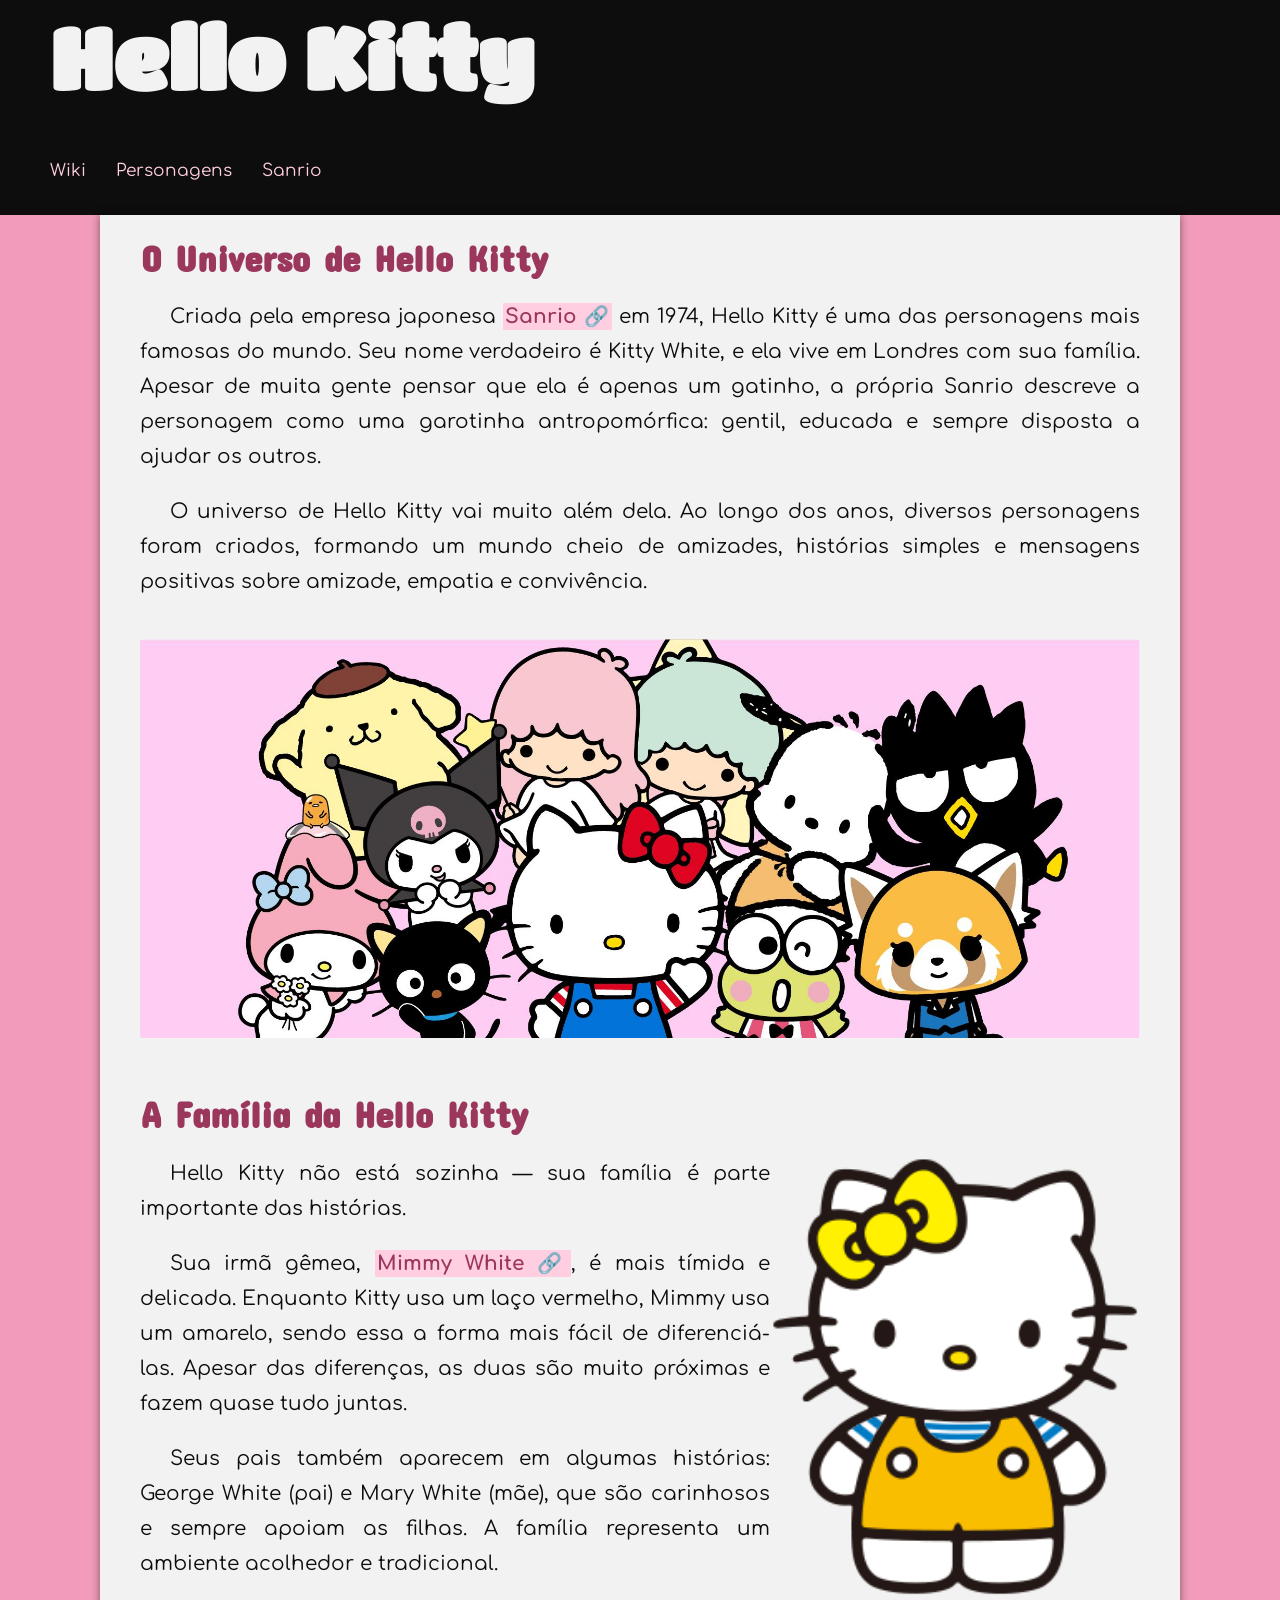
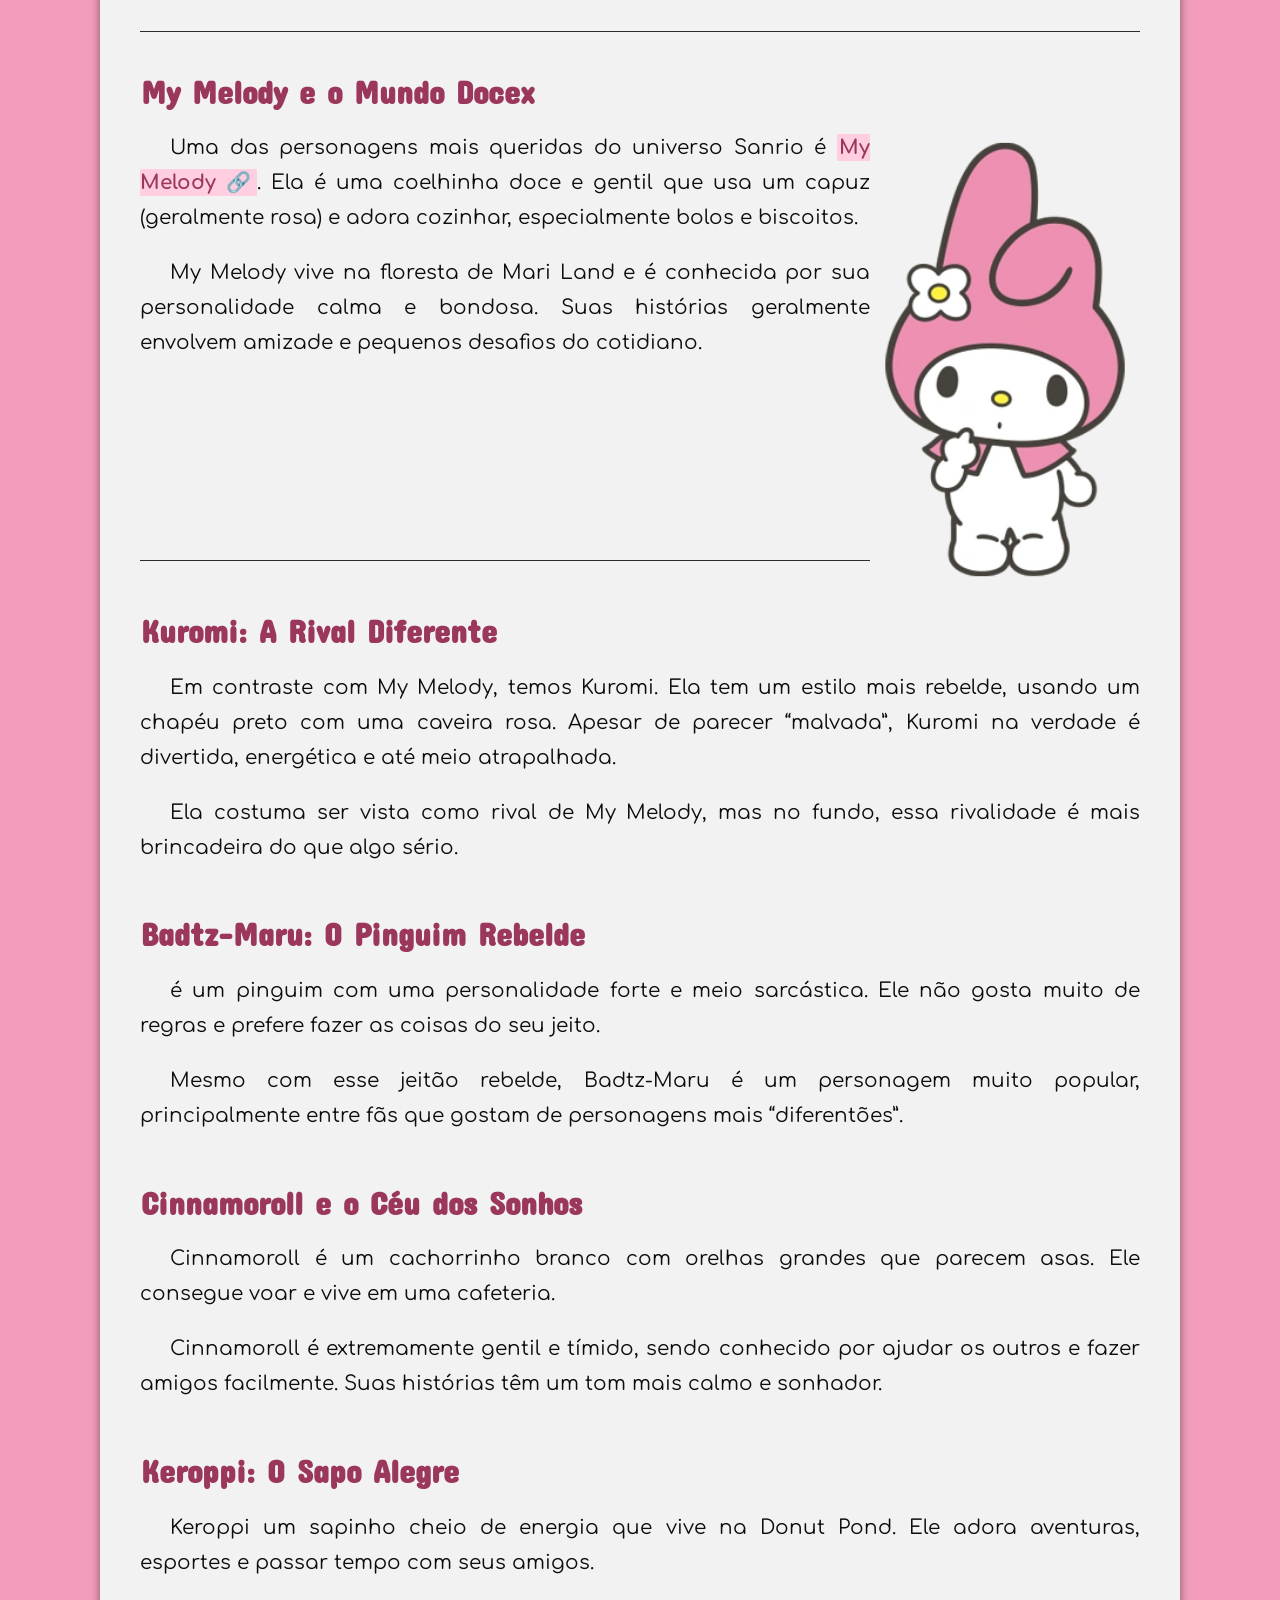
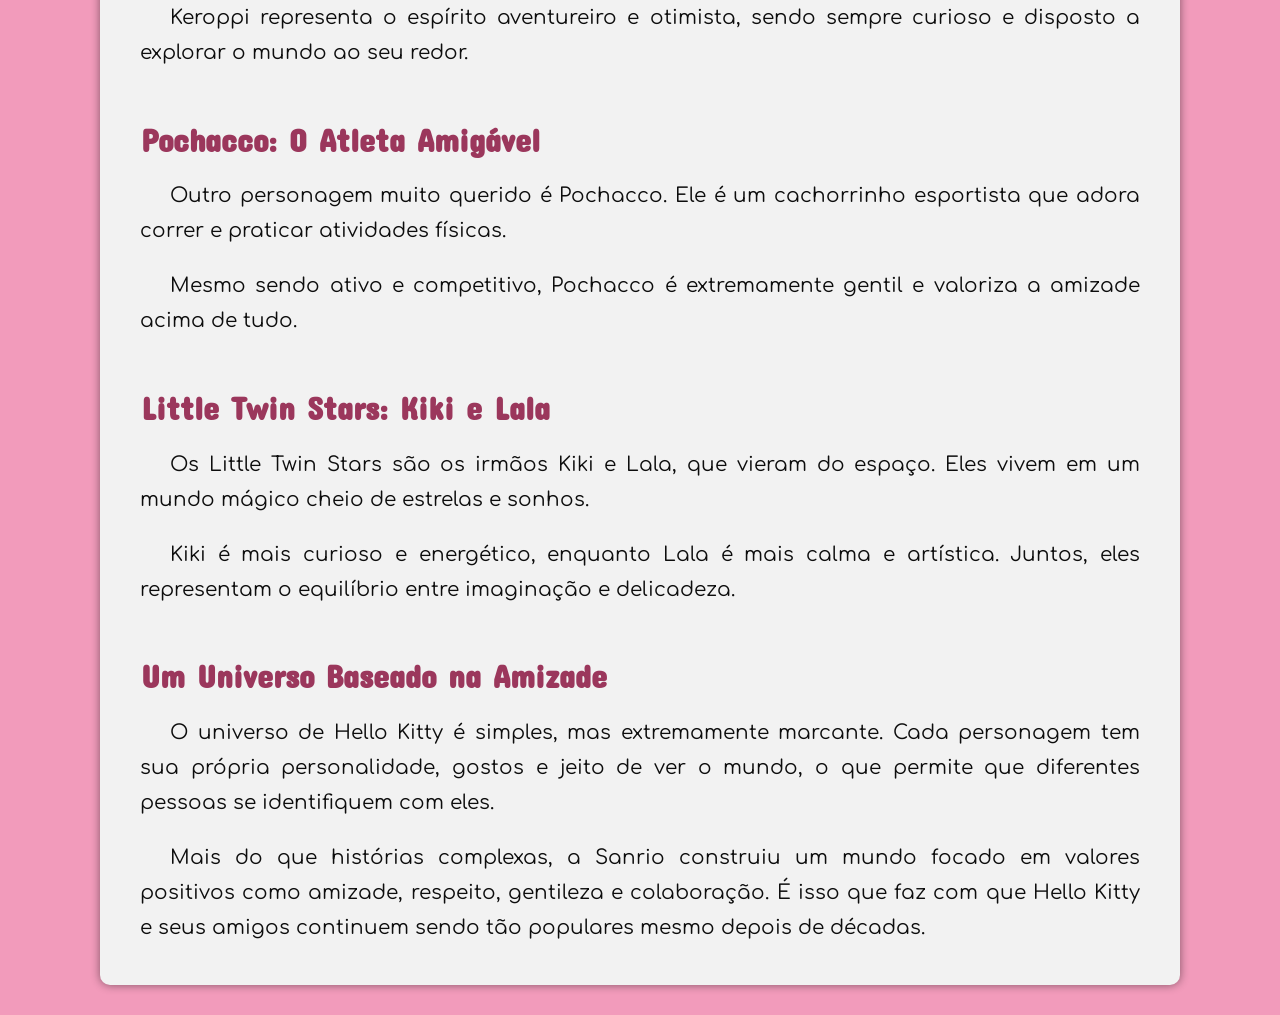
<file: index.html>
<!DOCTYPE html>
<html lang="pt-br">
<head>
    <meta charset="UTF-8">
    <meta name="viewport" content="width=device-width, initial-scale=1.0">
    <title>Hello Kitty</title>
    <link rel="stylesheet" href="kitty.css">
    <link rel="shortcut icon" href="favicon/Site-favicon.ico" type="image/x-icon">
</head>
<body>
    <header>
        <h1>Hello Kitty</h1>
        <nav>
            <a href="https://hellokitty.fandom.com/wiki/Hello_Kitty" target="_blank" rel="noopener noreferrer">Wiki</a>

            <div class="menu-personagens">
                <a href="#" >Personagens</a>

                <div class="sub-menu-personagens">
                    <ul>
                        <li>
                            <a href="mimmy.html">> Mimmy White</a>
                        </li>
                        <li>
                            <a href="melody.html">> Melody</a>
                        </li>
                        <li>
                            <a href="#"> > Kuromi</a>
                        </li>
                    </ul>
                </div>
            </div>

            <a href="sanrio.html">Sanrio</a>
        </nav>
    </header>
    <main>
        <article>
            <h1>
                O Universo de Hello Kitty
            </h1>
            <p>
                Criada pela empresa japonesa <a href="sanrio.html" class="externo" target="_self" rel="noopener noreferrer">Sanrio</a> em 1974, Hello Kitty é uma das personagens mais famosas do mundo. Seu nome verdadeiro é Kitty White, e ela vive em Londres com sua família. Apesar de muita gente pensar que ela é apenas um gatinho, a própria Sanrio descreve a personagem como uma garotinha antropomórfica: gentil, educada e sempre disposta a ajudar os outros.
            </p>
            <p>
                O universo de Hello Kitty vai muito além dela. Ao longo dos anos, diversos personagens foram criados, formando um mundo cheio de amizades, histórias simples e mensagens positivas sobre amizade, empatia e convivência.
            </p>
            <img src="images/fundo-hello-kitty.jpg" alt="family" id="img-family">

            <h1>
                A Família da Hello Kitty
            </h1>

            <img src="images/Sanrio_Characters_Mimmy_Infobox.webp" alt="" id="img-mimmy">

            <div id="text-mimmy">
                <p>
                    Hello Kitty não está sozinha — sua família é parte importante das histórias.
                </p>
                <p>
                    Sua irmã gêmea, <a href="mimmy.html" class="externo" >Mimmy White</a>, é mais tímida e delicada. Enquanto Kitty usa um laço vermelho, Mimmy usa um amarelo, sendo essa a forma mais fácil de diferenciá-las. Apesar das diferenças, as duas são muito próximas e fazem quase tudo juntas.
                </p>
                <p>
                    Seus pais também aparecem em algumas histórias: George White (pai) e Mary White (mãe), que são carinhosos e sempre apoiam as filhas. A família representa um ambiente acolhedor e tradicional.
                </p>
            </div><hr>
            
            
            <h2 id="h2-melody">
                My Melody e o Mundo Docex
            </h2>
            
            <img src="images/Sanrio_Characters_My_Melody_Image030.webp" alt="" id="img-melody">
            <div id="text-melody">
                <p>
                    Uma das personagens mais queridas do universo Sanrio é <a href="melody.html" class="externo">My Melody</a>. Ela é uma coelhinha doce e gentil que usa um capuz (geralmente rosa) e adora cozinhar, especialmente bolos e biscoitos.
                </p>
                <p>
                    My Melody vive na floresta de Mari Land e é conhecida por sua personalidade calma e bondosa. Suas histórias geralmente envolvem amizade e pequenos desafios do cotidiano.
                </p>
            </div><hr>
            
            <h2>
                Kuromi: A Rival Diferente
            </h2>
            <p>
                Em contraste com My Melody, temos Kuromi. Ela tem um estilo mais rebelde, usando um chapéu preto com uma caveira rosa. Apesar de parecer “malvada”, Kuromi na verdade é divertida, energética e até meio atrapalhada.</p>
            <p>
                Ela costuma ser vista como rival de My Melody, mas no fundo, essa rivalidade é mais brincadeira do que algo sério.
            </p>
                
            <h2>
                Badtz-Maru: O Pinguim Rebelde
            </h2>
            <p>
                é um pinguim com uma personalidade forte e meio sarcástica. Ele não gosta muito de regras e prefere fazer as coisas do seu jeito.
            </p>
            <p>
                Mesmo com esse jeitão rebelde, Badtz-Maru é um personagem muito popular, principalmente entre fãs que gostam de personagens mais “diferentões”.
            </p>
                
            <h2>
                Cinnamoroll e o Céu dos Sonhos
            </h2>
            <p>
                Cinnamoroll é um cachorrinho branco com orelhas grandes que parecem asas. Ele consegue voar e vive em uma cafeteria.
            </p>
            <p>
                Cinnamoroll é extremamente gentil e tímido, sendo conhecido por ajudar os outros e fazer amigos facilmente. Suas histórias têm um tom mais calmo e sonhador.</p>

            <h2>
                Keroppi: O Sapo Alegre
            </h2>
            <p>
                Keroppi um sapinho cheio de energia que vive na Donut Pond. Ele adora aventuras, esportes e passar tempo com seus amigos.
            </p>
            <p>
                Keroppi representa o espírito aventureiro e otimista, sendo sempre curioso e disposto a explorar o mundo ao seu redor.
            </p>

            <h2>
                Pochacco: O Atleta Amigável
            </h2>
            <p>
                Outro personagem muito querido é Pochacco. Ele é um cachorrinho esportista que adora correr e praticar atividades físicas.
            </p>
            <p>
                Mesmo sendo ativo e competitivo, Pochacco é extremamente gentil e valoriza a amizade acima de tudo.
            </p>

            <h2>
                Little Twin Stars: Kiki e Lala
            </h2>
            <p>
                Os Little Twin Stars são os irmãos Kiki e Lala, que vieram do espaço. Eles vivem em um mundo mágico cheio de estrelas e sonhos.</p>
            <p>
                Kiki é mais curioso e energético, enquanto Lala é mais calma e artística. Juntos, eles representam o equilíbrio entre imaginação e delicadeza.
            </p>

            <h2>
                Um Universo Baseado na Amizade
            </h2>
            <p>
                O universo de Hello Kitty é simples, mas extremamente marcante. Cada personagem tem sua própria personalidade, gostos e jeito de ver o mundo, o que permite que diferentes pessoas se identifiquem com eles.
            </p>
            <p>
                Mais do que histórias complexas, a Sanrio construiu um mundo focado em valores positivos como amizade, respeito, gentileza e colaboração. É isso que faz com que Hello Kitty e seus amigos continuem sendo tão populares mesmo depois de décadas.
            </p>

        </article>
    </main>
</body>
</html>
</file>
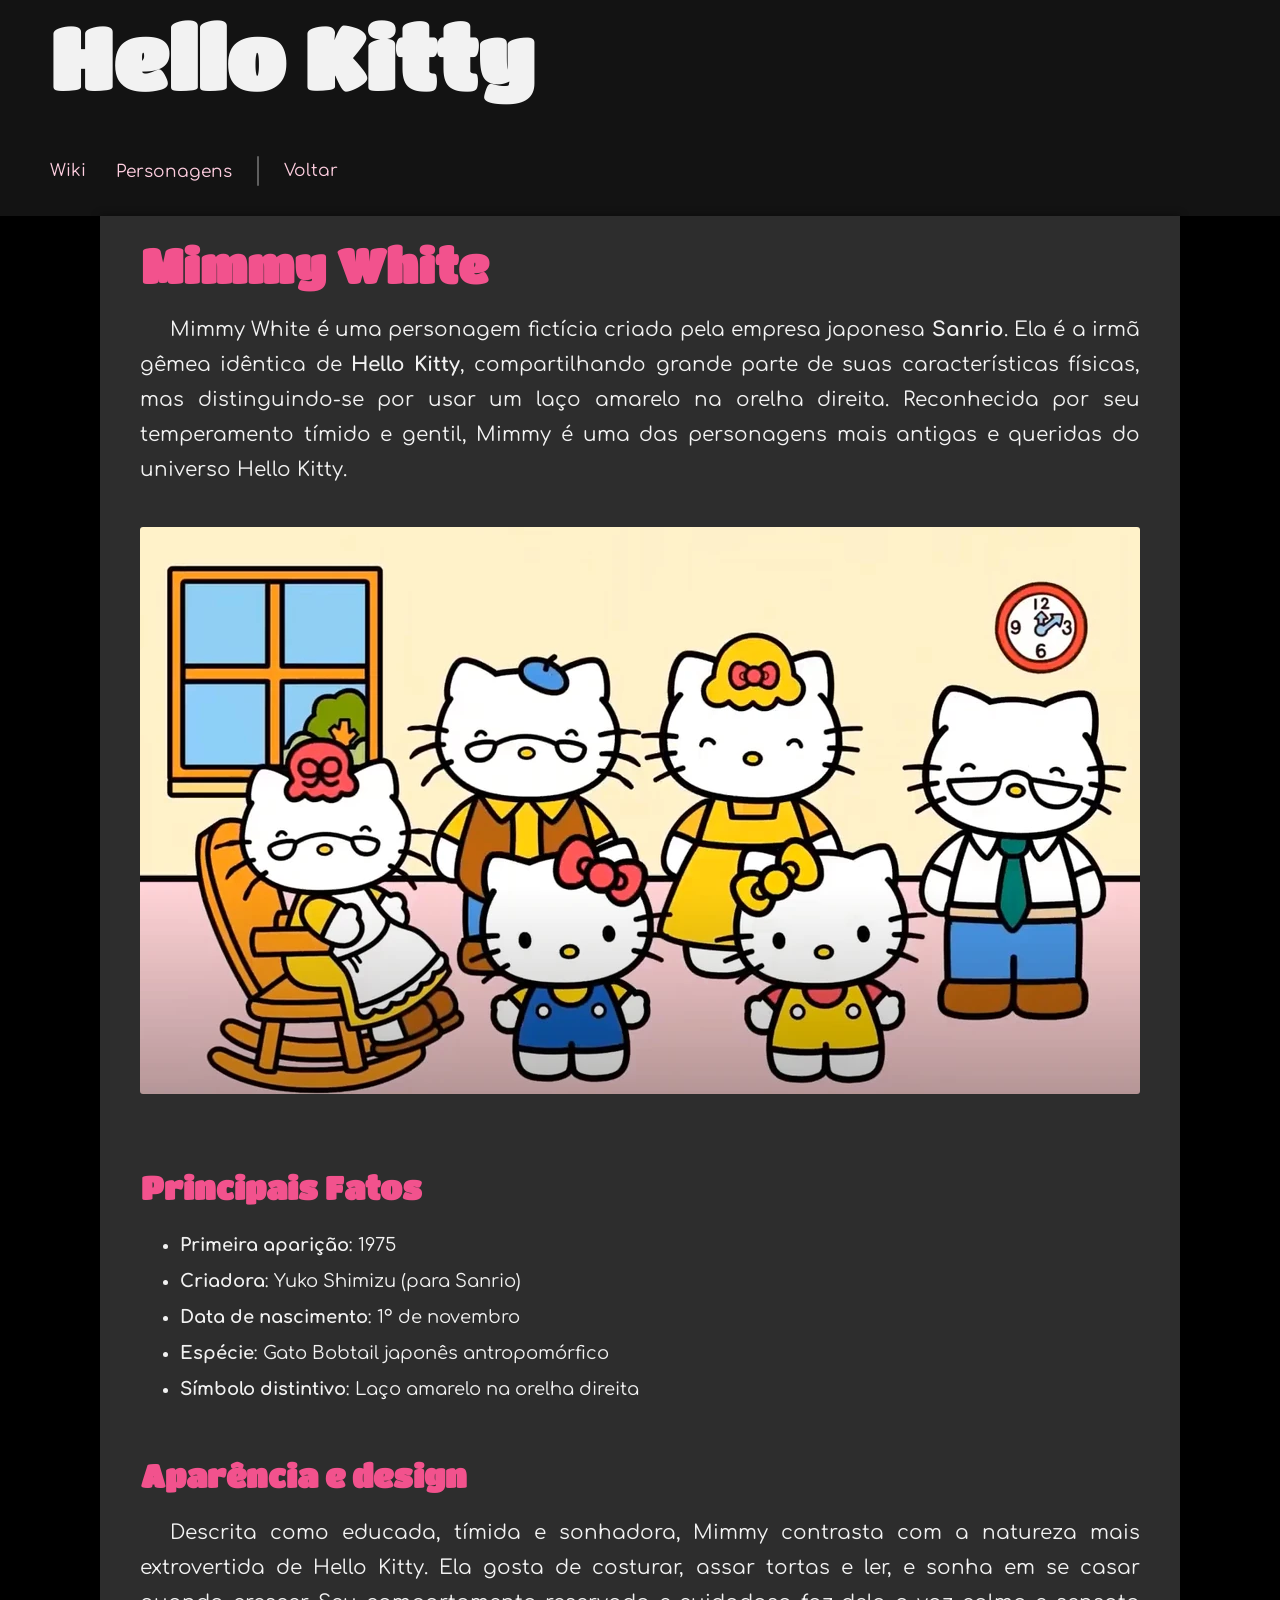
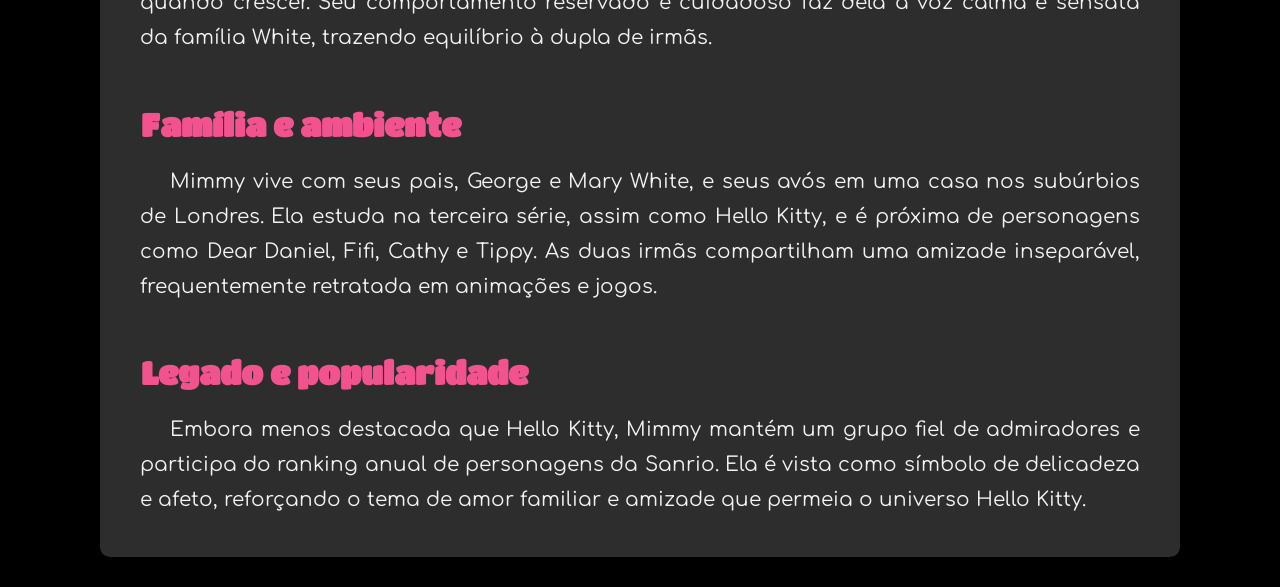
<file: mimmy.html>
<!DOCTYPE html>
<html lang="pt-br">
<head>
    <meta charset="UTF-8">
    <meta name="viewport" content="width=device-width, initial-scale=1.0">
    <title>Hello Kitty | Mimmy White</title>
    <link rel="stylesheet" href="kitty.css">
    <link rel="shortcut icon" href="favicon/Site-favicon.ico" type="image/x-icon">
    <style>

        :root {
            --cor1: #9b375c;
            --cor2: #F2528D;
            --cor3: #F29BBB;
            --cor4: #ffcee0;
            --cor5: #F2F2F2; 
            --cor11: #5f5f5f;
            --cor9: #2d2d2d;
            --cor7: #222222;
            --cor10: #131313;
            --cor6: #0D0D0D;
            --cor8: #000000;

            --fonte-kitty: 'Kitty', 'Titan One', cursive;
            --fonte-destaque: 'Concert One', cursive;
            --fonte-normal: 'Comfortaa', sans-serif;
        }

        body {
            background-color: var(--cor8);  
        }

        header {
            background-color: var(--cor10);
        }

        main h1 {
            font-family: var(--fonte-kitty);
            color: var(--cor2);
            font-size: 3em;
        }

        main h2 {
            font-family: var(--fonte-kitty);
            color: var(--cor2);
            margin-bottom: 20px;
        }

        main {
            background-color: var(--cor9);
        }
        
        main p {
            color: var(--cor5);
        }
    </style>
</head>
<body>
    <header>
        <h1>Hello Kitty</h1>
        <nav>
            <a href="https://hellokitty.fandom.com/wiki/Hello_Kitty" target="_blank" rel="noopener noreferrer">Wiki</a>

            <div class="menu-personagens">
                <a href="#" >Personagens</a>

                <div class="sub-menu-personagens">
                    <ul>
                        <li>
                            <a href="mimmy.html">> Mimmy White</a>
                        </li>
                        <li>
                            <a href="melody.html">> Melody</a>
                        </li>
                        <li>
                            <a href="#"> > Kuromi</a>
                        </li>
                    </ul>
                </div>
            </div>
            
            <div id="linha-nav"></div>
            <a href="index.html" id="back-nav">Voltar</a>
        </nav>
    </header>

    <main>
        <article>
            <h1>Mimmy White</h1>

            <p>Mimmy White é uma personagem fictícia criada pela empresa japonesa <strong>Sanrio</strong>. Ela é a irmã gêmea idêntica de <strong>Hello Kitty</strong>, compartilhando grande parte de suas características físicas, mas distinguindo-se por usar um laço amarelo na orelha direita. Reconhecida por seu temperamento tímido e gentil, Mimmy é uma das personagens mais antigas e queridas do universo Hello Kitty.</p>
            <img src="images/Hello_Kitty_and_her_family.PNG.webp" alt="mimmy">

            <aside>
                <h2>Principais Fatos</h2>
                <ul>
                    <li><strong>Primeira aparição</strong>: 1975</li>
                    <li><strong>Criadora</strong>: Yuko Shimizu (para Sanrio)</li>
                    <li><strong>Data de nascimento</strong>: 1º de novembro</li>
                    <li><strong>Espécie</strong>: Gato Bobtail japonês antropomórfico</li>
                    <li><strong>Símbolo distintivo</strong>: Laço amarelo na orelha direita</li>
                </ul>
            </aside>
            <h2>Aparência e design</h2>

            <p>Descrita como educada, tímida e sonhadora, Mimmy contrasta com a natureza mais extrovertida de Hello Kitty. Ela gosta de costurar, assar tortas e ler, e sonha em se casar quando crescer. Seu comportamento reservado e cuidadoso faz dela a voz calma e sensata da família White, trazendo equilíbrio à dupla de irmãs. </p>
            
            <h2>Família e ambiente</h2>

            <p>Mimmy vive com seus pais, George e Mary White, e seus avós em uma casa nos subúrbios de Londres. Ela estuda na terceira série, assim como Hello Kitty, e é próxima de personagens como Dear Daniel, Fifi, Cathy e Tippy. As duas irmãs compartilham uma amizade inseparável, frequentemente retratada em animações e jogos. </p>
            
            <h2>Legado e popularidade</h2>

            <p>Embora menos destacada que Hello Kitty, Mimmy mantém um grupo fiel de admiradores e participa do ranking anual de personagens da Sanrio. Ela é vista como símbolo de delicadeza e afeto, reforçando o tema de amor familiar e amizade que permeia o universo Hello Kitty.</p>
        </article>
    </main>
</body>
</html>
</file>
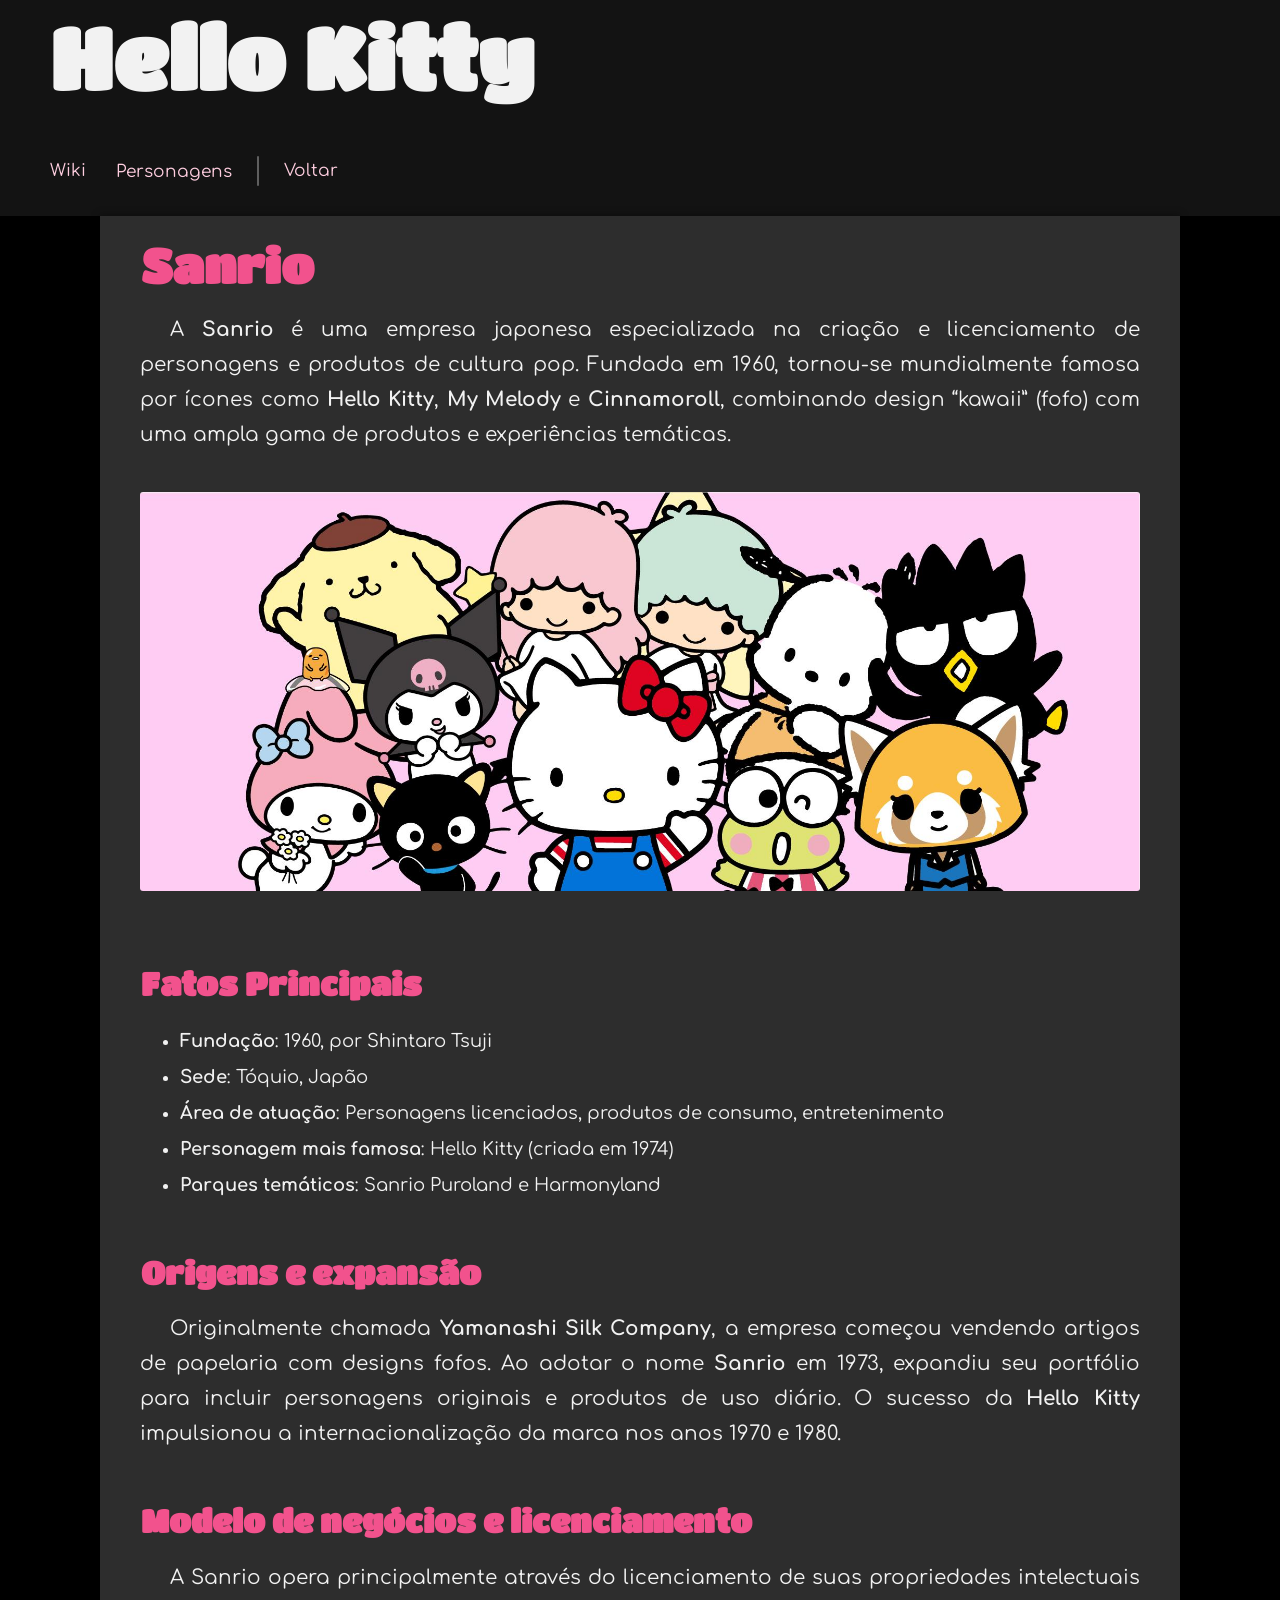
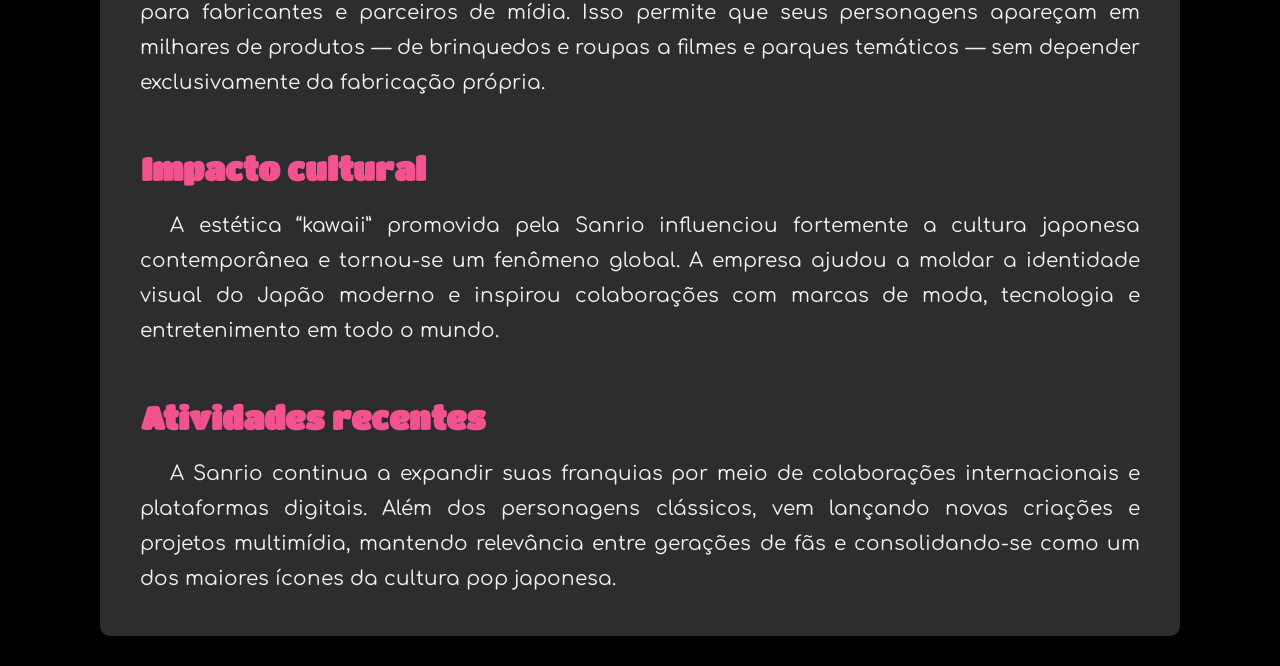
<file: sanrio.html>
<!DOCTYPE html>
<html lang="pt-br">
<head>
    <meta charset="UTF-8">
    <meta name="viewport" content="width=device-width, initial-scale=1.0">
    <title>Hello Kitty | Sanrio</title>
    <link rel="stylesheet" href="kitty.css">
    <link rel="shortcut icon" href="favicon/Site-favicon.ico" type="image/x-icon">
    <style>

        :root {
            --cor1: #9b375c;
            --cor2: #F2528D;
            --cor3: #F29BBB;
            --cor4: #ffcee0;
            --cor5: #F2F2F2; 
            --cor11: #5f5f5f;
            --cor9: #2d2d2d;
            --cor7: #222222;
            --cor10: #131313;
            --cor6: #0D0D0D;
            --cor8: #000000;

            --fonte-kitty: 'Kitty', 'Titan One', cursive;
            --fonte-destaque: 'Concert One', cursive;
            --fonte-normal: 'Comfortaa', sans-serif;
        }

        body {
            background-color: var(--cor8);  
        }

        header {
            background-color: var(--cor10);
        }

        main h1 {
            font-family: var(--fonte-kitty);
            color: var(--cor2);
            font-size: 3em;
        }

        main h2 {
            font-family: var(--fonte-kitty);
            color: var(--cor2);
            margin-bottom: 20px;
        }

        main {
            background-color: var(--cor9);
        }
        
        main p {
            color: var(--cor5);
        }
    </style>
</head>
<body>
    <header>
        <h1>Hello Kitty</h1>
        <nav>
            <a href="https://hellokitty.fandom.com/wiki/Hello_Kitty" target="_blank" rel="noopener noreferrer">Wiki</a>

            <div class="menu-personagens">
                <a href="#img-family" >Personagens</a>

                <div class="sub-menu-personagens">
                    <ul>
                        <li>
                            <a href="mimmy.html">> Mimmy White</a>
                        </li>
                        <li>
                            <a href="melody.html">> Melody</a>
                        </li>
                        <li>
                            <a href="#"> > Kuromi</a>
                        </li>
                    </ul>
                </div>
            </div>

            <div id="linha-nav"></div>
            <a href="index.html" id="back-nav">Voltar</a>
        </nav>
    </header>

    <main>
        <article>
            <h1>
                Sanrio
            </h1>
            <p
            >A <strong>Sanrio</strong> é uma empresa japonesa especializada na criação e licenciamento de personagens e produtos de cultura pop. Fundada em 1960, tornou-se mundialmente famosa por ícones como <strong>Hello Kitty</strong>, <strong>My Melody</strong> e <strong>Cinnamoroll</strong>, combinando design “kawaii” (fofo) com uma ampla gama de produtos e experiências temáticas.
            </p>
            <img src="images/fundo-hello-kitty.jpg" alt="hello kitty">
                <aside>
                    <h2>
                        Fatos Principais
                    </h2>
                    <ul>
                        <li>
                            <strong>Fundação</strong>: 1960, por Shintaro Tsuji
                        </li>
                        <li>
                            <strong>Sede</strong>: Tóquio, Japão
                        </li>
                        <li>
                            <strong>Área de atuação</strong>: Personagens licenciados, produtos de consumo, entretenimento
                        </li>
                        <li>
                            <strong>Personagem mais famosa</strong>: Hello Kitty (criada em 1974)
                        </li>
                        <li>
                            <strong>Parques temáticos</strong>: Sanrio Puroland e Harmonyland
                        </li>
                    </ul>
                </aside>
            <h2>Origens e expansão</h2>
            
            <p>
                Originalmente chamada <strong>Yamanashi Silk Company</strong>, a empresa começou vendendo artigos de papelaria com designs fofos. Ao adotar o nome <strong>Sanrio</strong> em 1973, expandiu seu portfólio para incluir personagens originais e produtos de uso diário. O sucesso da <strong>Hello Kitty</strong> impulsionou a internacionalização da marca nos anos 1970 e 1980.
            </p>
            <h2>
                Modelo de negócios e licenciamento
            </h2>
            <p>
                A Sanrio opera principalmente através do licenciamento de suas propriedades intelectuais para fabricantes e parceiros de mídia. Isso permite que seus personagens apareçam em milhares de produtos — de brinquedos e roupas a filmes e parques temáticos — sem depender exclusivamente da fabricação própria.
            </p>
            <h2>
                Impacto cultural
            </h2>
            <p>
                A estética “kawaii” promovida pela Sanrio influenciou fortemente a cultura japonesa contemporânea e tornou-se um fenômeno global. A empresa ajudou a moldar a identidade visual do Japão moderno e inspirou colaborações com marcas de moda, tecnologia e entretenimento em todo o mundo.
            </p>
            <h2>
                Atividades recentes
            </h2>
            <p>
                A Sanrio continua a expandir suas franquias por meio de colaborações internacionais e plataformas digitais. Além dos personagens clássicos, vem lançando novas criações e projetos multimídia, mantendo relevância entre gerações de fãs e consolidando-se como um dos maiores ícones da cultura pop japonesa.
            </p>
        </article>
    </main>
</body>
</html>
</file>
<file: kitty.css>
@charset "UTF-8";

@import url('https://fonts.googleapis.com/css2?family=Titan+One&display=swap');

@import url('https://fonts.googleapis.com/css2?family=Open+Sans:ital,wght@0,300..800;1,300..800&display=swap');

@import url('https://fonts.googleapis.com/css2?family=Comfortaa:wght@300..700&display=swap');

@import url('https://fonts.googleapis.com/css2?family=Concert+One&display=swap');

/* CSS Document */

/*

.fazer parte externa da melody

.fazer parte externa da mimmy

.arrumar header pra celular (o h1 ta muito grande, talevz arrumei o navpra cell)

.arrumar main pra celular (a partir do mimmy da bugado)


*/

:root {
    --cor1: #9b375c;
    --cor2: #F2528D;
    --cor3: #F29BBB;
    --cor4: #ffcee0;
    --cor5: #F2F2F2; 
    --cor11: #5f5f5f;
    --cor9: #2d2d2d;
    --cor7: #222222;
    --cor10: #131313;
    --cor6: #0D0D0D;
    --cor8: #000000;

    --fonte-kitty: 'Kitty', 'Titan One', cursive;
    --fonte-destaque: 'Concert One', cursive;
    --fonte-normal: 'Comfortaa', sans-serif;
}

* {
    margin: 0px;
    padding: 0px;
}

body {
    background-color: var(--cor3);
    font-family: var(--fonte-normal);
}

header {
    background-color: var(--cor6);
    width: 100%;
    min-height: 200px;
}

header > h1 {
    font-family: var(--fonte-kitty);
    color: var(--cor5);
    padding-left: 50px;
    padding-top: 7px;
    font-size: 5.4em;
    width: 100%;
}

nav {
    margin-top: 50px;
    margin-left: 45px;
    padding-bottom: 30px;
    display: flex;
    width: 700px;
}

nav > a {
    color: var(--cor4);
    text-decoration: none;
    font-size: 17px;
    font-family: var(--fonte-normal);
    padding: 5px;
    border-radius: 3px;
    margin-right: 20px;
}

nav > .menu-personagens > a {
    color: var(--cor4);
    text-decoration: none;
    font-size: 17px;
    font-family: var(--fonte-normal);
    padding: 5px;
    border-radius: 3px 3px 0px 0px;
    margin-right: 20px;
}

nav > a:hover {
    color: var(--cor2);
    background-color: var(--cor7);
    font-size: 19px;
    transition-duration: 0.4s;
    text-decoration: underline;
}

nav > .menu-personagens:hover > a {
    color: var(--cor2);
    background-color: var(--cor7);
    font-size: 19px;
    transition-duration: 0.4s;
    text-decoration: underline;
}

.menu-personagens {
    position: relative;
    display: flex;
    align-items: center;
}

.sub-menu-personagens {
    position: absolute;
    top: 100%;
    left: 0;

    background-color: var(--cor7);
    width: 100%;
    padding: 15px;
    border-radius: 0px 3px 3px 3px;

    display: none;
    z-index: 1000;
}

.sub-menu-personagens a {
    text-decoration: none;
    color: var(--cor5);
    font-weight: bold;
    padding: 5px;
    border-radius: 1px;
}

.sub-menu-personagens li {
    padding-bottom: 8px;
}

.sub-menu-personagens > ul {
    list-style-position: inside;
    list-style-type: none;
}

.sub-menu-personagens a:hover {
    text-decoration: underline;
    color: var(--cor3);
    background-color: var(--cor10);
    transition: 0.5s;
}

.menu-personagens:hover .sub-menu-personagens {
    display: block;
    transition: smooth;
}

#linha-nav {
    background-color:var(--cor11);
    width: 1.5px;
    height: 30px;
    margin: 20px 0;
    margin: 0;
    border-radius: 2px;
}

#back-nav {
    margin-left: 20px;
}

main {
    margin: auto;
    margin-bottom: 30px;
    min-width: 200px;
    max-width: 1000px;
    background-color: var(--cor5);
    padding: 20px;
    padding-left: 40px;
    padding-right: 40px;
    box-shadow: 0px 0px 10px rgba(0, 0, 0, 0.46);
    border-bottom-left-radius: 10px;
    border-bottom-right-radius: 10px;
}

main h1 { 
    font-family: var(--fonte-destaque);
    color: var(--cor1);
    padding: 0.7px;
    margin-bottom: 20px;
    font-size: 2.3em;
}

main h2 {
    font-family: var(--fonte-destaque);
    color: var(--cor1);
    font-size: 2em;
    padding: 0.7px;
    margin-bottom: 20px;
    margin-top: 50px;
    width: 100%;
    
}

main #h2-melody {
    margin-top: 0px;
    width: 500px;
}

main p {
    font-family: var(--fonte-normal);
    color: var(--cor6);
    text-indent: 30px;
    line-height: 1.75em;
    margin-bottom: 20px;    
    text-align: justify;
    font-size: 20px;
    width: 100%;
}

main #text-mimmy {
    width: 100%;
    margin-bottom: 50px;
}

main #text-melody {
    width: 100%;
    margin-bottom: 200px;
}

main a.externo {
    text-decoration: none;
    color: var(--cor1);
    background-color: var(--cor4);
    padding: 2px;
    border-radius: 1px;
    font-weight: bolder;
    transition-duration: 0.3s;
}

main a.externo:hover {
    text-decoration: underline;
}

aside > ul {
    margin-left: 40px;
    color: var(--cor5);
    line-height: 2em;
    margin-bottom: 20px;
    font-size: 18px;
}

a.externo::after { 
    content: '\00A0\1F517';
}

img {
    width: 100%;
    margin-top: 20px;
    margin-bottom: 20px;
    border-radius: 3px;
}

img:hover {
    transform: scale(1.02);
    transition-duration: 0.3s;
}

#img-family {
    width: 100%;
    margin-bottom: 50px;
}

#img-mimmy {
    max-width: 370px;
    width: 100%;
    float: right;
    margin: 0;
}

#img-melody {
    max-width: 270px;
    width: 100%;
    float: right;
    margin: 0;
}

hr {
    border: none;
    border-top: 1px solid var(--cor9);
    margin: 40px 0;
}
</file>
